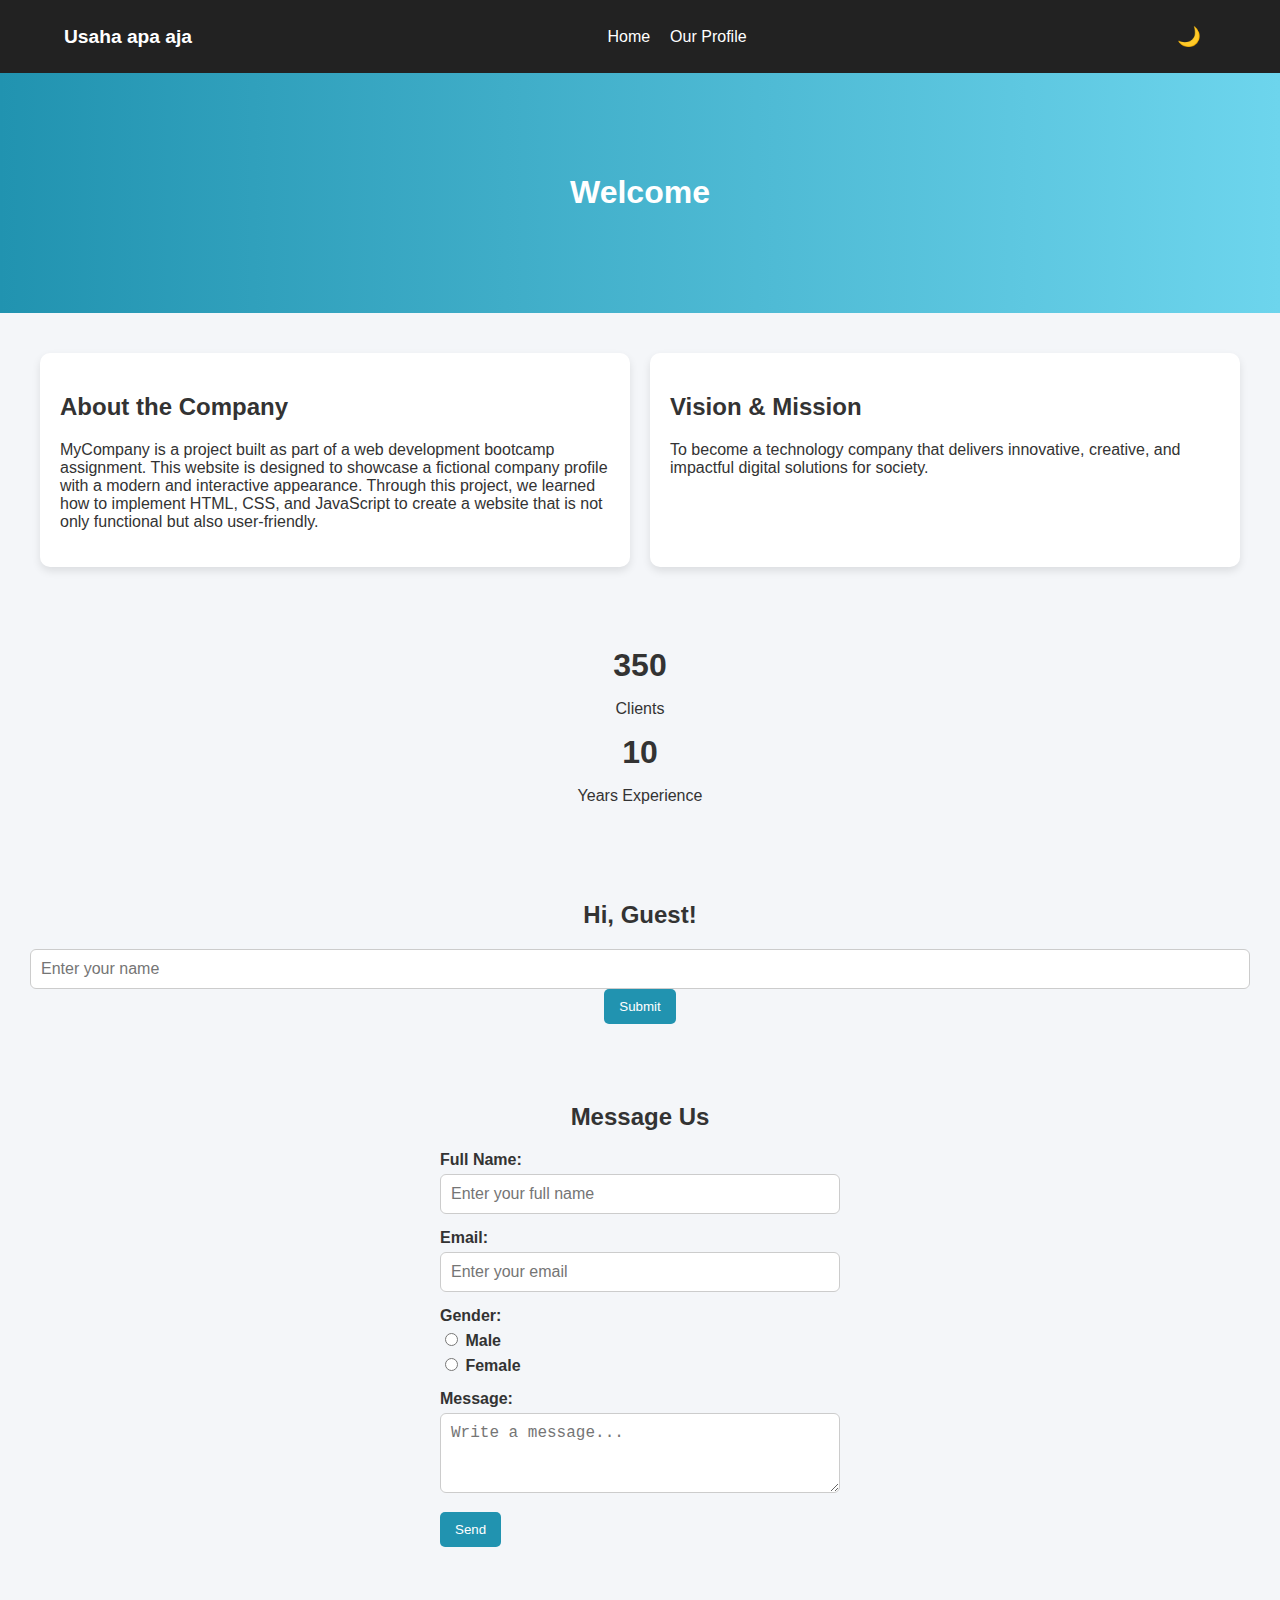
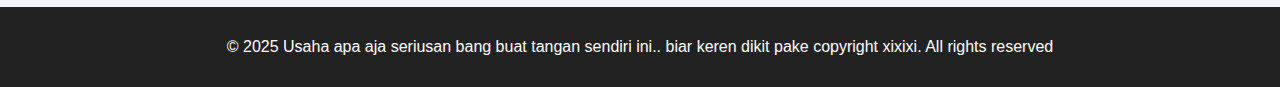
<file: index.html>
<!DOCTYPE html>
<html lang="en">
  <head>
    <meta charset="UTF-8" />
    <meta name="viewport" content="width=device-width, initial-scale=1.0" />
    <title>Company Website</title>
    <link rel="stylesheet" href="css/style.css" />
  </head>
  <body>
    <header>
      <nav>
        <div class="logo">Usaha apa aja</div>
        <ul>
          <li><a href="index.html">Home</a></li>
          <li><a href="profile.html">Our Profile</a></li>
        </ul>
        <button id="toggleDark">🌙</button>
      </nav>
    </header>

    <section class="banner">
      <h1 id="typing"></h1>
    </section>

    <section class="cards">
      <div class="card">
        <h2>About the Company</h2>
        <p>
       MyCompany is a project built as part of a web development bootcamp assignment. This website is designed to showcase a fictional company profile with a modern and interactive appearance. Through this project, we learned how to implement HTML, CSS, and JavaScript to create a website that is not only functional but also user-friendly.
        </p>
      </div>
      <div class="card">
        <h2>Vision & Mission</h2>
        <p>
         To become a technology company that delivers innovative, creative, and impactful digital solutions for society.
        </p>
      </div>
    </section>

    <section class="stats">
      <div class="counter" data-target="1000">0</div>
      <p>Clients</p>
      <div class="counter" data-target="10">0</div>
      <p>Years Experience</p>
    </section>

    <section class="welcome">
      <h2 id="welcomeMessage">Hi, Guest!</h2>
      <input type="text" id="nameInput" placeholder="Enter your name" />
      <button onclick="setWelcomeMessage()">Submit</button>
    </section>

   <section class="contact">
  <h2>Message Us</h2>
  <form id="messageForm">
    <div class="form-group">
      <label for="fullName">Full Name:</label>
      <input type="text" id="fullName" placeholder="Enter your full name" required>
    </div>

    <div class="form-group">
      <label for="email">Email:</label>
      <input type="email" id="email" placeholder="Enter your email" required>
    </div>

    <div class="form-group">
      <label>Gender:</label>
      <label><input type="radio" name="gender" value="Male" required> Male</label>
      <label><input type="radio" name="gender" value="Female"> Female</label>
    </div>

    <div class="form-group">
      <label for="message">Message:</label>
      <textarea id="message" placeholder="Write a message..." required></textarea>
    </div>

    <button type="submit">Send</button>
  </form>

  <div id="formResult" class="result-box"></div>
</section>


    <footer>
      <p>&copy; 2025 Usaha apa aja seriusan bang buat tangan sendiri ini..
        biar keren dikit pake copyright xixixi. All rights reserved
      </p>
    </footer>


    <button id="backToTop">⬆</button>

    <script src="js/script.js"></script>
  </body>
</html>
</file>
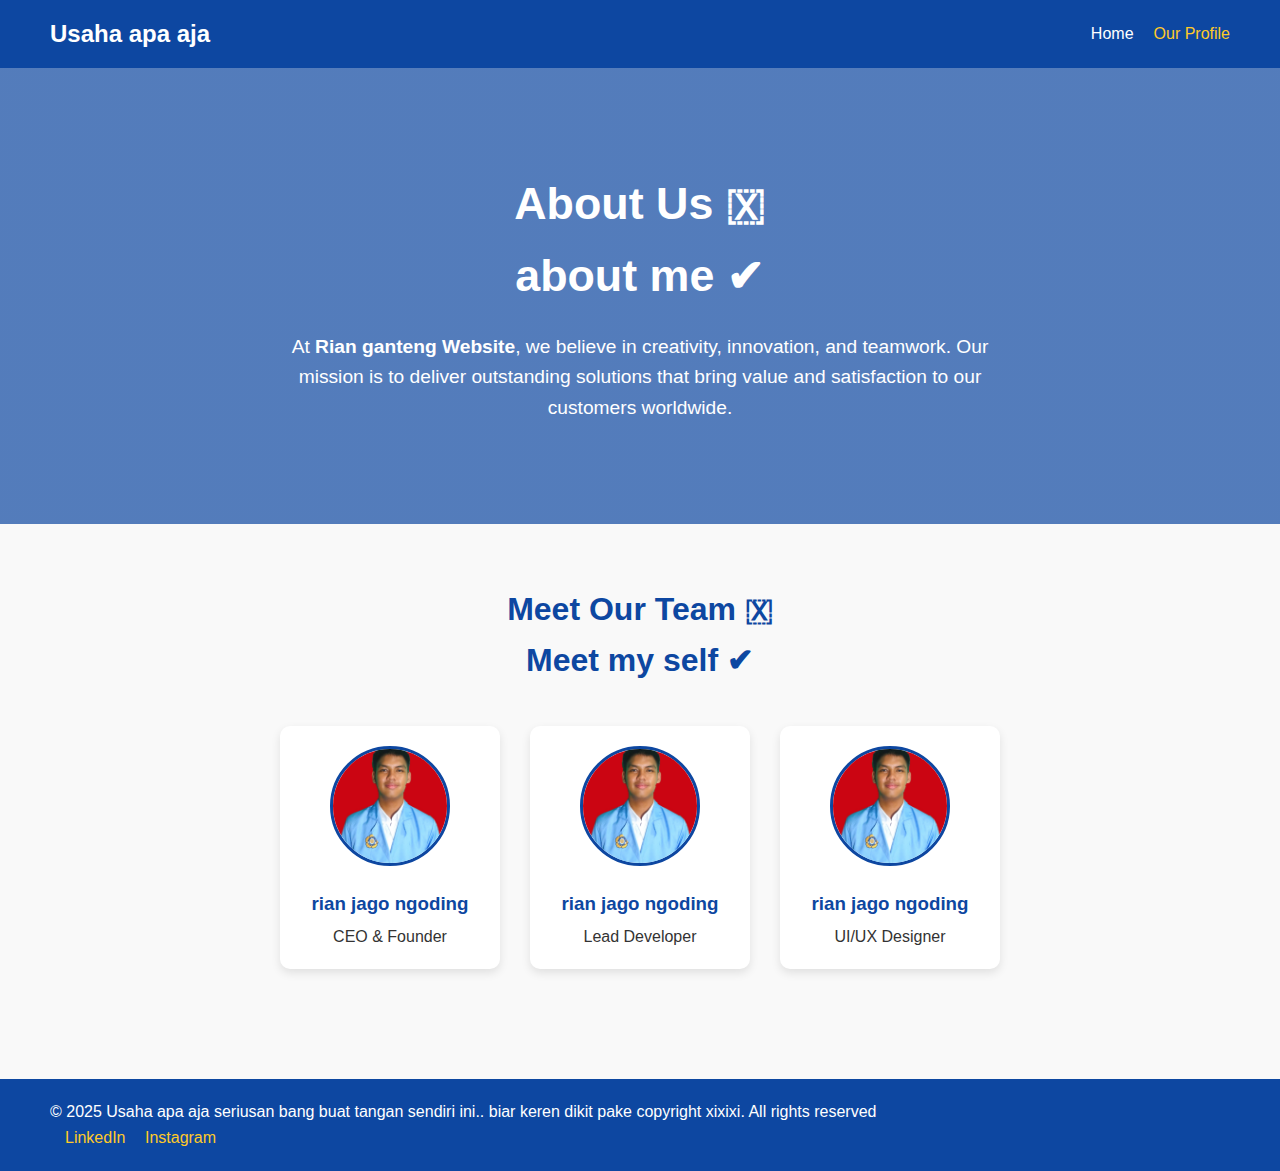
<file: profile.html>
<!DOCTYPE html>
<html lang="en">
  <head>
    <meta charset="UTF-8" />
    <meta name="viewport" content="width=device-width, initial-scale=1.0" />
    <title>Our Profile</title>
    <link rel="stylesheet" href="css/profile.css" />
  </head>
  <body>
    <!-- Header -->
    <header>
      <nav class="navbar">
        <div class="logo">Usaha apa aja</div>
        <ul class="nav-links">
          <li><a href="index.html">Home</a></li>
          <li><a href="profile.html" class="active">Our Profile</a></li>
        </ul>
      </nav>
    </header>

    <!-- Hero/Profile Section -->
    <section class="profile-hero">
      <div class="profile-content">
        <h1>About Us 🇽
            <br>
            about me ✔
        </h1>
        <p>
          At <strong>Rian ganteng Website</strong>, we believe in creativity, innovation,
          and teamwork. Our mission is to deliver outstanding solutions that
          bring value and satisfaction to our customers worldwide.
        </p>
      </div>
    </section>


    <section class="team">
      <h2>Meet Our Team 🇽
        <br>
        Meet my self ✔
      </h2>
      <div class="team-container">
        <div class="team-card">
          <img src="img/guwe.jpg" alt="Team member" />
          <h3>rian jago ngoding</h3>
          <p>CEO & Founder</p>
        </div>
        <div class="team-card">
          <img src="img/guwe.jpg" alt="Team member" />
          <h3>rian jago ngoding</h3>
          <p>Lead Developer</p>
        </div>
        <div class="team-card">
          <img src="img/guwe.jpg" alt="Team member" />
          <h3>rian jago ngoding</h3>
          <p>UI/UX Designer</p>
        </div>
      </div>
    </section>


    <footer>
      <p>&copy; 2025 Usaha apa aja seriusan bang buat tangan sendiri ini..
        biar keren dikit pake copyright xixixi. All rights reserved
      </p>
        <div class="social-links">
          <a href="https://www.linkedin.com/in/riandika-rahmat-a-67901b306?utm_source=share&utm_campaign=share_via&utm_content=profile&utm_medium=android_app" target="_blank">LinkedIn</a>
          <a href="https://www.instagram.com/riandika_ajiq?igsh=MWdleXpybTJvYmJuaw==" target="_blank">Instagram</a>

        </div>
      </div>
    </footer>
  </body>
</html>
</file>
<file: css/style.css>
body {
  font-family: "Segoe UI", sans-serif;
  margin: 0;
  padding: 0;
  background: #f4f6f9;
  color: #333;
  transition: background 0.3s, color 0.3s;
}

.dark-mode {
  background: #121212;
  color: #e0e0e0;
}
.welcome {
  padding: 30px;
  text-align: center;  /* biar tulisan Hi Guest ke tengah */
}

.contact {
  padding: 30px;
  text-align: center;
}

/* form container */
#messageForm {
  max-width: 400px;
  margin: 0 auto;       /* biar form ke tengah */
  text-align: left;     /* biar label rata kiri, tapi tetap di tengah halaman */
}

/* tiap group input */
.form-group {
  margin: 15px 0;
}

/* input, select, textarea full width */
input[type="text"],
input[type="email"],
textarea {
  width: 100%;
  padding: 10px;
  border-radius: 6px;
  border: 1px solid #ccc;
  font-size: 1rem;
  box-sizing: border-box;  /* biar nggak kepotong */
}

textarea {
  resize: vertical;
  min-height: 80px;
}

/* hasil form */
.result-box {
  margin-top: 20px;
  padding: 15px;
  border-radius: 8px;
  background: #eaf4ff;
  max-width: 400px;
  margin-left: auto;
  margin-right: auto;
  text-align: left;
}


header {
  background: #222;
  color: #fff;
  padding: 15px 0;
  position: sticky;
  top: 0;
  z-index: 10;
}

nav {
  display: flex;
  justify-content: space-between;
  align-items: center;
  width: 90%;
  margin: auto;
}

.logo {
  font-weight: bold;
  font-size: 1.2rem;
}

nav ul {
  list-style: none;
  display: flex;
  gap: 20px;
  padding: 0;
  margin: 0;
}

nav ul li a {
  color: white;
  text-decoration: none;
  transition: color 0.3s;
}

nav ul li a:hover {
  color: #ff9800;
}

#toggleDark {
  background: none;
  border: none;
  color: white;
  font-size: 1.2rem;
  cursor: pointer;
}

.banner {
  background: linear-gradient(to right, #2193b0, #6dd5ed);
  padding: 80px 20px;
  text-align: center;
  color: white;
}

.cards {
  display: grid;
  grid-template-columns: repeat(auto-fit, minmax(250px, 1fr));
  gap: 20px;
  padding: 40px;
}

.card {
  background: white;
  border-radius: 10px;
  padding: 20px;
  box-shadow: 0 4px 8px rgba(0, 0, 0, 0.1);
  transition: transform 0.3s;
}

.dark-mode .card {
  background: #1e1e1e;
}

.card:hover {
  transform: translateY(-5px);
}

.stats {
  text-align: center;
  padding: 30px;
}

.counter {
  font-size: 2rem;
  font-weight: bold;
  margin: 10px 0;
}

button {
  background: #2193b0;
  color: white;
  border: none;
  padding: 10px 15px;
  border-radius: 5px;
  cursor: pointer;
  transition: background 0.3s;
}

button:hover {
  background: #176d80;
}

input {
  padding: 10px;
  border-radius: 5px;
  border: 1px solid #ccc;
}

.error {
  color: red;
  font-size: 0.9rem;
}

footer {
  text-align: center;
  padding: 15px;
  margin-top: 30px;
  background: #222;
  color: white;
}

/* Back to top button */
#backToTop {
  position: fixed;
  bottom: 20px;
  right: 20px;
  background: #2193b0;
  color: white;
  border: none;
  border-radius: 50%;
  padding: 10px 15px;
  font-size: 18px;
  display: none;
  cursor: pointer;
}

.form-group {
  margin: 15px 0;
  text-align: left;
  max-width: 400px;
  margin-left: auto;
  margin-right: auto;
}

label {
  display: block;
  margin-bottom: 5px;
  font-weight: bold;
}

input[type="text"],
input[type="email"],
textarea {
  width: 100%;
  padding: 10px;
  border-radius: 6px;
  border: 1px solid #ccc;
  font-size: 1rem;
}

textarea {
  resize: vertical;
  min-height: 80px;
}

.result-box {
  margin-top: 20px;
  padding: 15px;
  border-radius: 8px;
  background: #eaf4ff;
  display: none;
  text-align: left;
  max-width: 400px;
  margin-left: auto;
  margin-right: auto;
}


/* Responsive */
@media (max-width: 600px) {
  nav ul {
    flex-direction: column;
    text-align: center;
  }
}
</file>
<file: css/profile.css>
/* Reset */
* {
  margin: 0;
  padding: 0;
  box-sizing: border-box;
}

body {
  font-family: "Segoe UI", Arial, sans-serif;
  line-height: 1.6;
  color: #333;
  background: #f9f9f9;
}

/* Navbar */
.navbar {
  display: flex;
  justify-content: space-between;
  align-items: center;
  background: #0d47a1;
  padding: 15px 50px;
  position: sticky;
  top: 0;
  z-index: 1000;
}

.logo {
  font-size: 1.5rem;
  font-weight: bold;
  color: white;
}

.nav-links {
  list-style: none;
  display: flex;
  gap: 20px;
}

.nav-links li a {
  color: white;
  text-decoration: none;
  transition: color 0.3s;
}

.nav-links li a:hover,
.nav-links li a.active {
  color: #ffca28;
}

/* Hero Section */
.profile-hero {
  background: linear-gradient(rgba(13, 71, 161, 0.7), rgba(13, 71, 161, 0.7)),
    url("https://via.placeholder.com/1200x400") center/cover no-repeat;
  color: white;
  padding: 100px 20px;
  text-align: center;
}

.profile-hero h1 {
  font-size: 2.8rem;
  margin-bottom: 20px;
}

.team-card img {
  width: 120px;          /* ukuran foto seragam */
  height: 120px;         /* pastikan persegi */
  object-fit: cover;     /* biar gambar tidak gepeng */
  border-radius: 50%;    /* bikin foto bulat */
  border: 3px solid #0d47a1;  /* kasih border elegan */
  margin-bottom: 15px;
}


.profile-hero p {
  max-width: 700px;
  margin: auto;
  font-size: 1.2rem;
}

/* Team Section */
.team {
  padding: 60px 20px;
  text-align: center;
}

.team h2 {
  font-size: 2rem;
  margin-bottom: 40px;
  color: #0d47a1;
}

.team-container {
  display: flex;
  justify-content: center;
  gap: 30px;
  flex-wrap: wrap;
}

.team-card {
  background: white;
  border-radius: 10px;
  padding: 20px;
  width: 220px;
  box-shadow: 0 4px 10px rgba(0, 0, 0, 0.1);
  transition: transform 0.3s;
}

.team-card:hover {
  transform: translateY(-10px);
}

.team-card img {
  border-radius: 50%;
  margin-bottom: 15px;
}

.team-card h3 {
  margin-bottom: 5px;
  color: #0d47a1;
}

/* Footer */
footer {
  background: #0d47a1;
  color: white;
  padding: 20px 50px;
  margin-top: 50px;
}

.footer-container {
  display: flex;
  justify-content: space-between;
  align-items: center;
  flex-wrap: wrap;
}

.social-links a {
  color: #ffca28;
  margin-left: 15px;
  text-decoration: none;
  transition: opacity 0.3s;
}

.social-links a:hover {
  opacity: 0.7;
}
</file>
